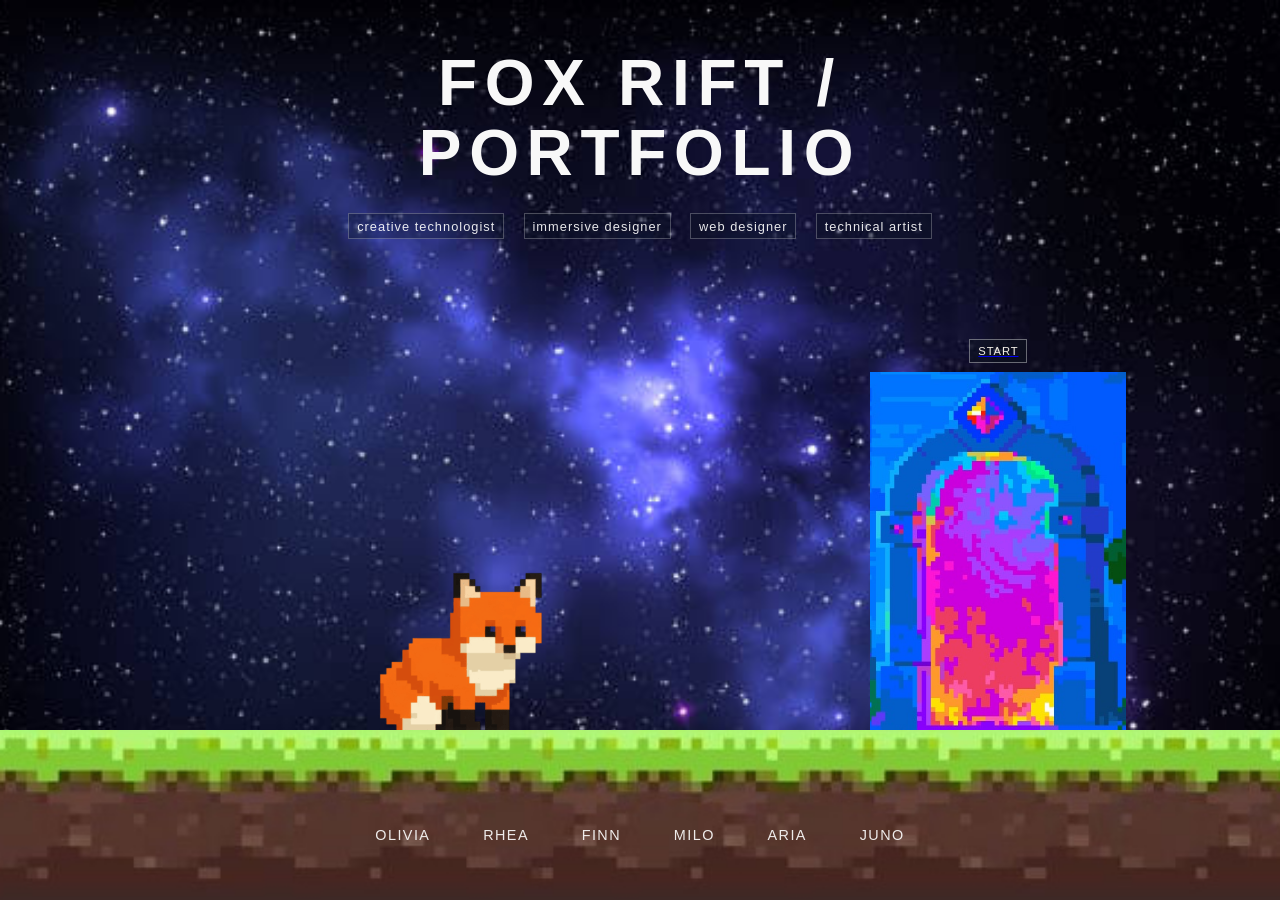
<file: index.html>
<!DOCTYPE html>
<html lang="en">
  <head>
    <meta charset="UTF-8" />
    <meta name="viewport" content="width=device-width, initial-scale=1.0" />
    <title>Fox Rift / Portfolio</title>
    <link rel="stylesheet" href="style.css" />
  </head>
  <body class="landing-page">
    <div class="landing-scene">
      <header class="hero-copy" aria-label="Portfolio title">
        <h1>FOX RIFT / PORTFOLIO</h1>
        <div class="floating-words" aria-label="Role text">
          <span>creative technologist</span>
          <span>immersive designer</span>
          <span>web designer</span>
          <span>technical artist</span>
        </div>
      </header>

      <div class="scene-objects" aria-label="Landing scene">
        <div class="fox-wrap">
          <img src="img/fox_sit.png" alt="Fox sitting on the ground" class="fox" />
        </div>

        <a href="home.html" class="door-link" aria-label="Enter home page">
          <span>Start</span>
          <img src="img/door.jpg" alt="Door to enter portfolio" class="door" />
        </a>
      </div>

      <div class="ground-names" aria-label="Placeholder names">
        <span>Olivia</span>
        <span>Rhea</span>
        <span>Finn</span>
        <span>Milo</span>
        <span>Aria</span>
        <span>Juno</span>
      </div>
    </div>
  </body>
</html>
</file>
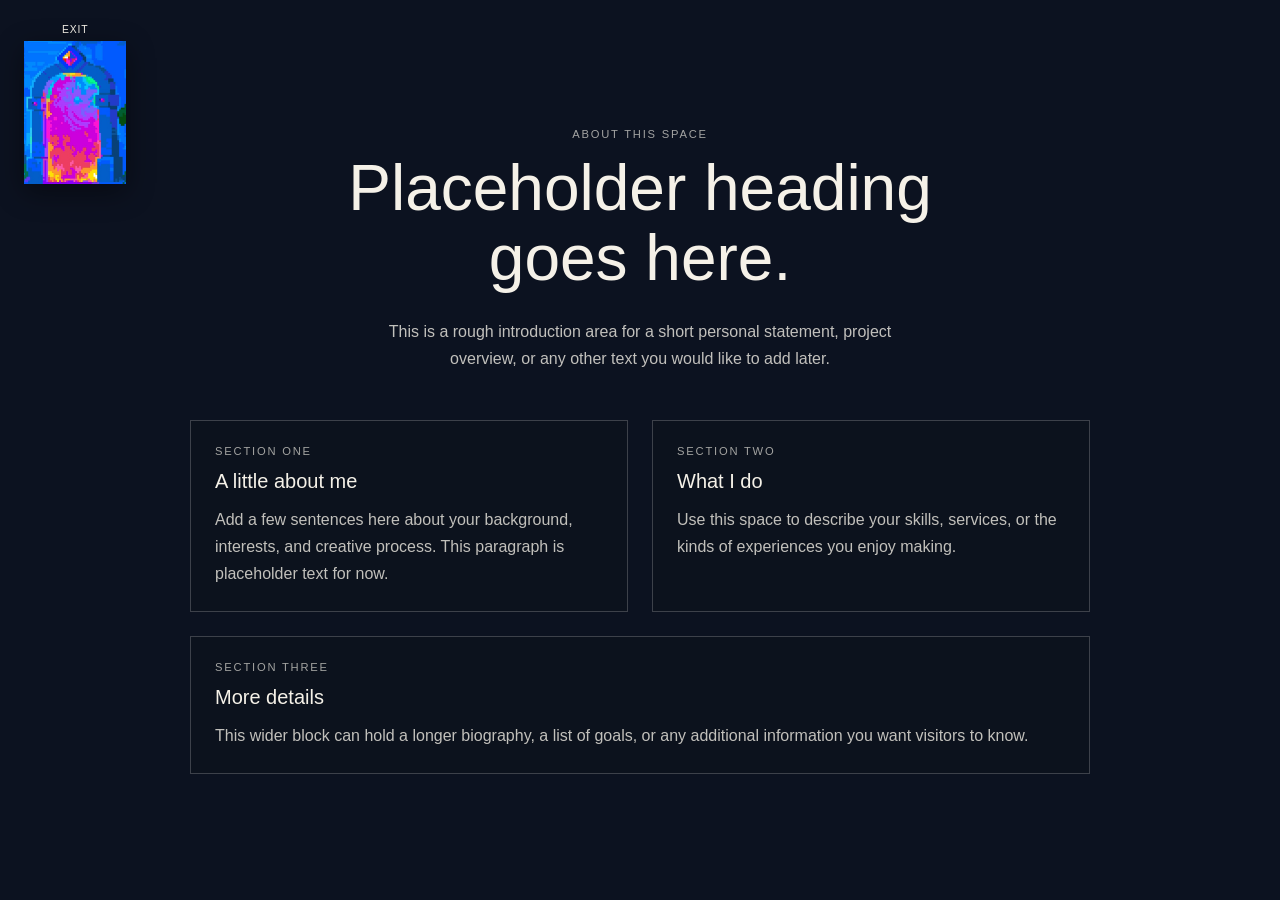
<file: about.html>
<!DOCTYPE html>
<html lang="en">
  <head>
    <meta charset="UTF-8" />
    <meta name="viewport" content="width=device-width, initial-scale=1.0" />
    <title>About</title>
    <link rel="stylesheet" href="style.css" />
  </head>
  <body class="about-page">
    <a href="home.html" class="about-exit" aria-label="Exit to home">
      <span>Exit</span>
      <img src="img/door.jpg" alt="Exit door" />
    </a>

    <main class="about-template" aria-label="About page template">
      <section class="about-intro">
        <p class="about-eyebrow">ABOUT THIS SPACE</p>
        <h1>Placeholder heading goes here.</h1>
        <p class="about-lede">
          This is a rough introduction area for a short personal statement,
          project overview, or any other text you would like to add later.
        </p>
      </section>

      <section class="about-content">
        <article class="about-card">
          <p class="about-eyebrow">SECTION ONE</p>
          <h2>A little about me</h2>
          <p>
            Add a few sentences here about your background, interests, and
            creative process. This paragraph is placeholder text for now.
          </p>
        </article>

        <article class="about-card">
          <p class="about-eyebrow">SECTION TWO</p>
          <h2>What I do</h2>
          <p>
            Use this space to describe your skills, services, or the kinds of
            experiences you enjoy making.
          </p>
        </article>

        <article class="about-card about-card-wide">
          <p class="about-eyebrow">SECTION THREE</p>
          <h2>More details</h2>
          <p>
            This wider block can hold a longer biography, a list of goals, or
            any additional information you want visitors to know.
          </p>
        </article>
      </section>
    </main>

    <script src="script.js"></script>
  </body>
</html>
</file>
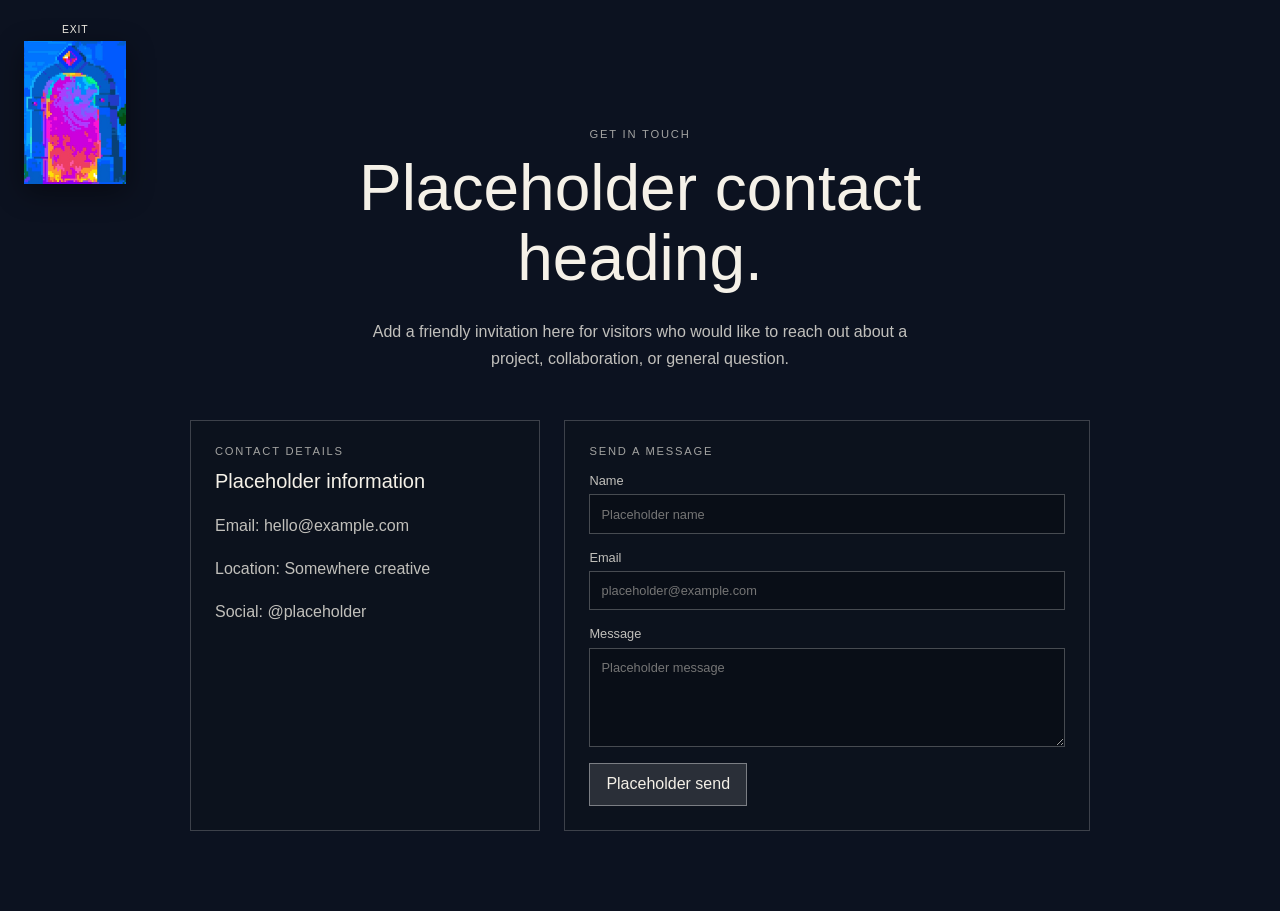
<file: contact.html>
<!DOCTYPE html>
<html lang="en">
  <head>
    <meta charset="UTF-8" />
    <meta name="viewport" content="width=device-width, initial-scale=1.0" />
    <title>Contact</title>
    <link rel="stylesheet" href="style.css" />
  </head>
  <body class="contact-page">
    <a href="home.html" class="contact-exit" aria-label="Exit to home">
      <span>Exit</span>
      <img src="img/door.jpg" alt="Exit door" />
    </a>

    <main class="contact-template" aria-label="Contact page template">
      <section class="contact-intro">
        <p class="contact-eyebrow">GET IN TOUCH</p>
        <h1>Placeholder contact heading.</h1>
        <p>
          Add a friendly invitation here for visitors who would like to reach
          out about a project, collaboration, or general question.
        </p>
      </section>

      <section class="contact-content">
        <article class="contact-card">
          <p class="contact-eyebrow">CONTACT DETAILS</p>
          <h2>Placeholder information</h2>
          <p>Email: hello@example.com</p>
          <p>Location: Somewhere creative</p>
          <p>Social: @placeholder</p>
        </article>

        <form class="contact-card contact-form">
          <p class="contact-eyebrow">SEND A MESSAGE</p>
          <label>
            Name
            <input type="text" placeholder="Placeholder name" />
          </label>
          <label>
            Email
            <input type="email" placeholder="placeholder@example.com" />
          </label>
          <label>
            Message
            <textarea rows="5" placeholder="Placeholder message"></textarea>
          </label>
          <button type="submit">Placeholder send</button>
        </form>
      </section>
    </main>

    <script src="script.js"></script>
  </body>
</html>
</file>
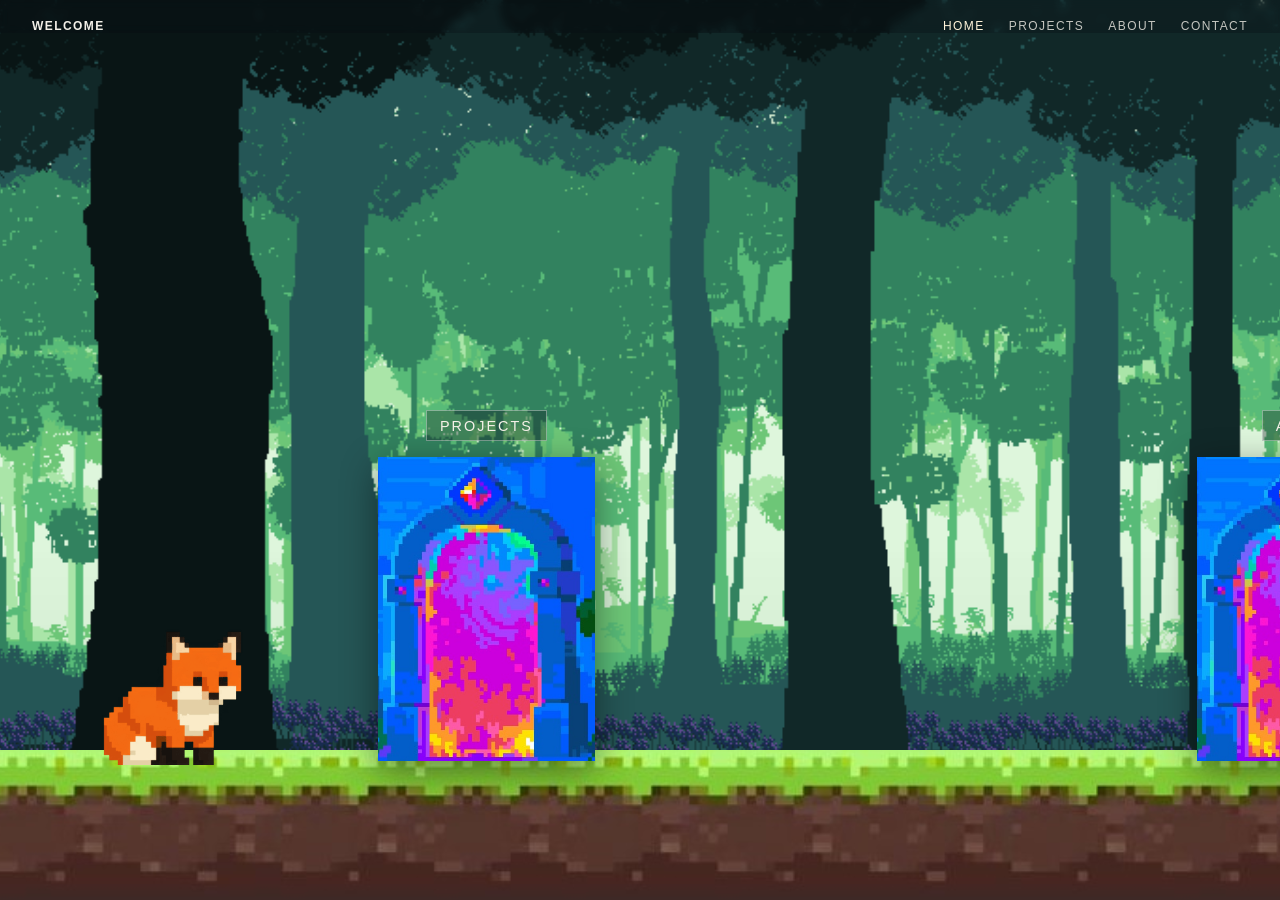
<file: home.html>
<!DOCTYPE html>
<html lang="en">
  <head>
    <meta charset="UTF-8" />
    <meta name="viewport" content="width=device-width, initial-scale=1.0" />
    <title>Home</title>
    <link rel="stylesheet" href="style.css" />
  </head>
  <body class="home-page">
    <header class="topbar">
      <a href="index.html" class="brand">WELCOME</a>
      <nav class="main-nav" aria-label="Main navigation">
        <a href="home.html" class="active">Home</a>
        <a href="projects.html">Projects</a>
        <a href="about.html">About</a>
        <a href="contact.html">Contact</a>
      </nav>
    </header>

    <main class="scroll-stage" aria-label="Forest side-scrolling portfolio">
      <div class="home-fox-wrap" aria-label="Fox sitting in the forest">
        <img src="img/fox_sit.png" alt="Fox sitting" class="home-fox" />
      </div>

      <section class="panel door-panel">
        <a href="projects.html" class="door-card" aria-label="Go to projects">
          <img src="img/door.jpg" alt="Projects door" class="door-art" />
          <span>Projects</span>
        </a>
      </section>

      <section class="panel door-panel">
        <a href="about.html" class="door-card" aria-label="Go to about page">
          <img src="img/door.jpg" alt="About door" class="door-art" />
          <span>About</span>
        </a>
      </section>

      <section class="panel door-panel">
        <a href="contact.html" class="door-card" aria-label="Go to contact page">
          <img src="img/door.jpg" alt="Contact door" class="door-art" />
          <span>Contact</span>
        </a>
      </section>
    </main>

    <script src="script.js"></script>
  </body>
</html>
</file>
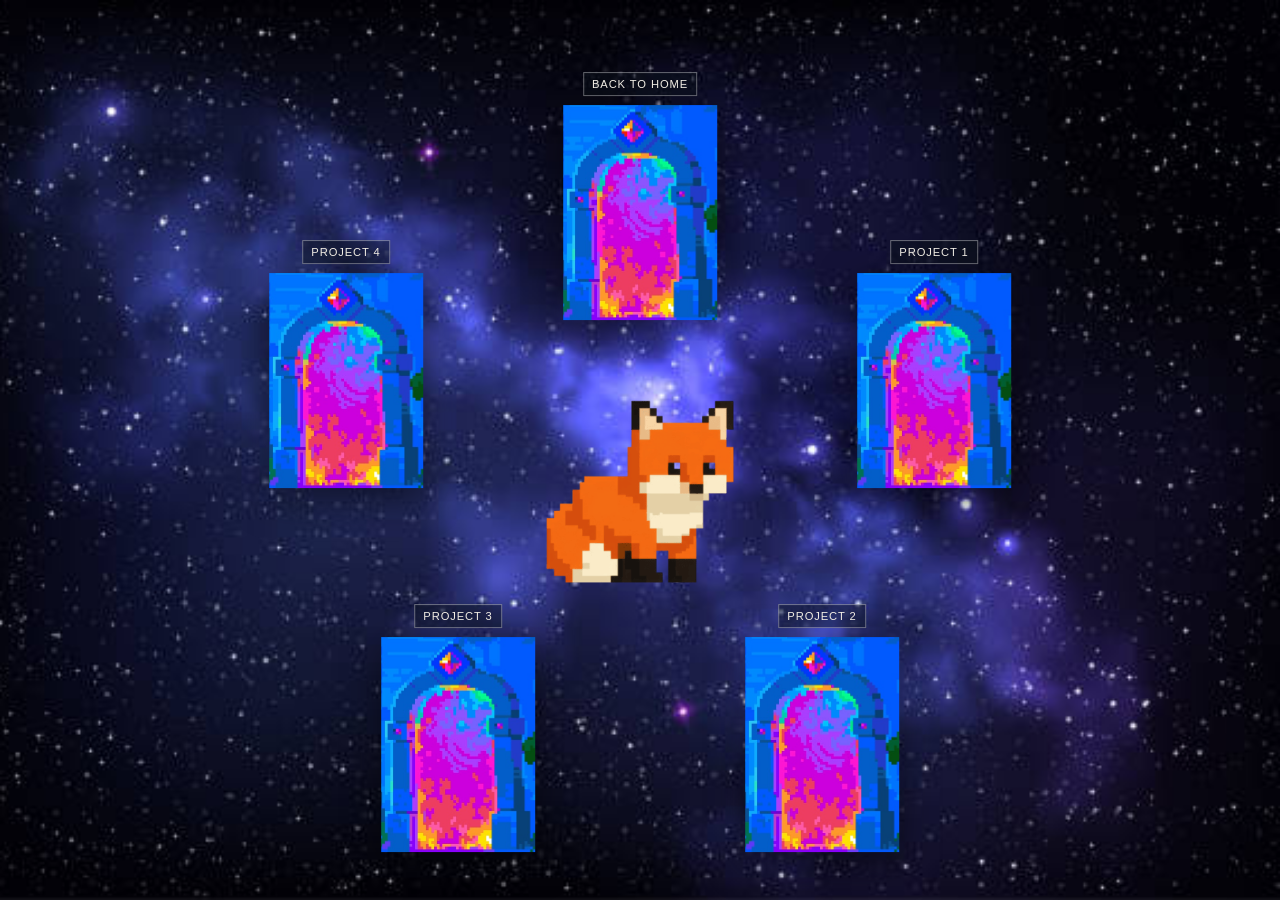
<file: projects.html>
<!DOCTYPE html>
<html lang="en">
  <head>
    <meta charset="UTF-8" />
    <meta name="viewport" content="width=device-width, initial-scale=1.0" />
    <title>Projects</title>
    <link rel="stylesheet" href="style.css" />
  </head>
  <body class="projects-page">
    <main class="projects-scene" aria-label="Portfolio projects">
      <div class="project-doors" aria-label="Project doors">
        <a href="home.html" class="project-door" aria-label="Back to home">
          <img src="img/door.jpg" alt="" />
          <span>Back to home</span>
        </a>
        <button type="button" class="project-door" aria-label="Project 2">
          <img src="img/door.jpg" alt="" />
          <span>Project 1</span>
        </button>
        <button type="button" class="project-door" aria-label="Project 3">
          <img src="img/door.jpg" alt="" />
          <span>Project 2</span>
        </button>
        <button type="button" class="project-door" aria-label="Project 4">
          <img src="img/door.jpg" alt="" />
          <span>Project 3</span>
        </button>
        <button type="button" class="project-door" aria-label="Project 5">
          <img src="img/door.jpg" alt="" />
          <span>Project 4</span>
        </button>
      </div>

      <img class="projects-fox" src="img/fox_sit.png" alt="Fox sitting" />
    </main>

    <script src="script.js"></script>
  </body>
</html>
</file>
<file: style.css>
html, body {
  /* Remove the browser's default page spacing. */
  margin: 0;
  width: 100%;
  min-height: 100%;
  font-family: Arial, sans-serif;
  color: #f3f3f3;
  background: #0c1220;
}

* {
  box-sizing: border-box;
}

img {
  /* Keep images inside their containers. */
  display: block;
  max-width: 100%;
}

body {
  min-height: 100vh;
}

/* =========================
   Landing page: index.html
   ========================= */
body.landing-page {
  position: relative;
  min-height: 100vh;
  overflow: hidden;
  background-image: url('img/stars.jpg');
  background-size: cover;
  background-position: center;
  background-repeat: no-repeat;
}

body.landing-page::after {
  content: "";
  position: absolute;
  left: 0;
  right: 0;
  bottom: 0;
  height: 170px;
  background-image: url('img/ground.jpg');
  background-repeat: repeat-x;
  background-position: bottom center;
  background-size: auto 100%;
  z-index: 0;
}

body.landing-page .landing-scene {
  position: relative;
  z-index: 1;
  min-height: 100vh;
  padding: 3rem 2rem 9rem;
}

body.landing-page .hero-copy {
  position: relative;
  z-index: 2;
  max-width: 760px;
  margin: 0 auto;
  text-align: center;
}

body.landing-page .hero-copy h1 {
  margin: 0;
  font-size: clamp(2rem, 5vw, 4rem);
  line-height: 1.1;
  letter-spacing: 0.12em;
  color: #f8f8f8;
  text-transform: uppercase;
}

body.landing-page .floating-words {
  display: flex;
  flex-wrap: wrap;
  justify-content: center;
  gap: 0.7rem 1.2rem;
  margin-top: 1.5rem;
  font-size: 0.8rem;
  letter-spacing: 0.08em;
  text-transform: lowercase;
  color: rgba(255, 255, 255, 0.9);
}

body.landing-page .floating-words span {
  display: inline-block;
  padding: 0.3rem 0.5rem;
  border: 1px solid rgba(255, 255, 255, 0.25);
  background: rgba(11, 18, 32, 0.35);
}

body.landing-page .scene-objects {
  position: absolute;
  left: 0;
  right: 0;
  bottom: 0;
  z-index: 2;
  width: 100%;
  height: 100vh;
  min-height: 340px;
}

body.landing-page .fox-wrap,
body.landing-page .door-link {
  position: absolute;
  bottom: 170px;
}

body.landing-page .fox-wrap {
  left: 36%;
  transform: translateX(-50%);
  z-index: 3;
}

body.landing-page .fox {
  width: clamp(120px, 13vw, 180px);
  height: auto;
  display: block;
}

body.landing-page .door-link {
  right: 12%;
  z-index: 3;
}

body.landing-page .door-link span {
  display: block;
  width: max-content;
  margin: 0 auto 0.6rem;
  padding: 0.3rem 0.5rem;
  border: 1px solid rgba(255, 255, 255, 0.38);
  background: rgba(13, 18, 27, 0.45);
  color: #f5f1e8;
  font-size: 0.7rem;
  letter-spacing: 0.08em;
  text-transform: uppercase;
}

body.landing-page .door {
  width: clamp(220px, 20vw, 320px);
  height: auto;
  display: block;
  cursor: pointer;
}

body.landing-page .ground-names {
  position: absolute;
  left: 0;
  right: 0;
  bottom: 52px;
  z-index: 4;
  display: flex;
  justify-content: center;
  flex-wrap: wrap;
  gap: 1rem 2.5rem;
  padding: 0 2rem;
  font-size: 0.9rem;
  letter-spacing: 0.1em;
  text-transform: uppercase;
  color: rgba(255, 255, 255, 0.9);
}

body.landing-page .ground-names span {
  display: inline-block;
  padding: 0.3rem 0.4rem;
}

/* ====================
   Home page: home.html
   ==================== */
body.home-page {
  position: relative;
  min-height: 100vh;
  overflow: hidden;
  background-image: url('img/forest.png');
  background-size: cover;
  background-position: center;
  background-repeat: no-repeat;
  color: #f5f1e8;
}

body.home-page::after {
  content: "";
  position: absolute;
  left: 0;
  right: 0;
  bottom: 0;
  height: 150px;
  background-image: url('img/ground.jpg');
  background-repeat: repeat-x;
  background-position: var(--ground-offset, 0px) bottom;
  background-size: auto 100%;
  z-index: 0;
}

body.home-page .topbar {
  position: relative;
  z-index: 10;
  display: flex;
  justify-content: space-between;
  align-items: center;
  padding: 1.2rem 2rem 0;
  background: rgba(9, 12, 18, 0.28);
  backdrop-filter: blur(4px);
}

body.home-page .brand,
body.home-page .main-nav a {
  color: #f2efe7;
  text-decoration: none;
  text-transform: uppercase;
  letter-spacing: 0.12em;
  font-size: 0.75rem;
}

body.home-page .brand {
  font-weight: 700;
}

body.home-page .main-nav {
  display: flex;
  gap: 1.5rem;
}

body.home-page .main-nav a {
  opacity: 0.8;
}

body.home-page .main-nav a.active {
  opacity: 1;
  color: #fff4da;
}

body.home-page .scroll-stage {
  position: relative;
  z-index: 1;
  display: flex;
  align-items: flex-end;
  gap: clamp(2rem, 4vw, 5rem);
  width: 100%;
  min-height: calc(100vh - 72px);
  padding: 3rem 8vw 100px;
  overflow-x: auto;
  overflow-y: hidden;
  scroll-snap-type: x proximity;
}

body.home-page .panel {
  flex: 0 0 60vw;
  min-width: 280px;
  min-height: 420px;
  display: flex;
  align-items: center;
  justify-content: center;
  scroll-snap-align: center;
}

body.home-page .door-panel {
  position: relative;
  align-items: flex-end;
}

body.home-page .door-card {
  display: flex;
  flex-direction: column-reverse;
  align-items: center;
  justify-content: center;
  gap: 1rem;
  text-decoration: none;
  color: #f5f1e8;
  text-transform: uppercase;
  letter-spacing: 0.14em;
  font-size: 0.9rem;
}

body.home-page .door-art {
  width: clamp(150px, 17vw, 240px);
  height: auto;
  display: block;
  filter: drop-shadow(0 10px 18px rgba(0, 0, 0, 0.45));
}

body.home-page .door-card span {
  padding: 0.4rem 0.8rem;
  border: 1px solid rgba(255, 255, 255, 0.38);
  background: rgba(13, 18, 27, 0.32);
}

body.home-page .home-fox-wrap {
  position: fixed;
  left: 8vw;
  bottom: 135px;
  z-index: 2;
}

body.home-page .home-fox {
  width: clamp(110px, 11vw, 180px);
  height: auto;
  display: block;
}

/* ========================
   Projects page: projects.html
   ======================== */
body.projects-page {
  min-height: 100vh;
  overflow: hidden;
  background-image: url('img/stars.jpg');
  background-size: cover;
  background-position: center;
  background-repeat: no-repeat;
}

body.projects-page .topbar {
  position: relative;
  z-index: 2;
}

body.projects-page .projects-scene {
  position: relative;
  min-height: calc(100vh - 60px);
}

body.projects-page .projects-fox {
  position: absolute;
  top: calc(50% + 70px);
  left: 50%;
  z-index: 1;
  width: clamp(130px, 15vw, 210px);
  height: auto;
  transform: translate(-50%, -50%);
}

body.projects-page .project-doors {
  position: absolute;
  top: calc(50% + 70px);
  left: 50%;
  width: min(68vw, 700px);
  height: min(68vw, 700px);
  transform: translate(-50%, -50%);
}

body.projects-page .project-door {
  position: absolute;
  display: flex;
  flex-direction: column;
  align-items: center;
  width: clamp(100px, 12vw, 170px);
  padding: 0;
  border: 0;
  background: transparent;
  cursor: pointer;
  color: #f5f1e8;
  text-decoration: none;
  transform: translate(-50%, -50%);
}

body.projects-page .project-door span {
  order: -1;
  margin-bottom: 0.6rem;
  padding: 0.3rem 0.5rem;
  border: 1px solid rgba(255, 255, 255, 0.38);
  background: rgba(13, 18, 27, 0.45);
  font-size: 0.7rem;
  letter-spacing: 0.08em;
  text-transform: uppercase;
  white-space: nowrap;
}

body.projects-page .project-door img {
  width: 100%;
  height: auto;
  filter: drop-shadow(0 10px 18px rgba(0, 0, 0, 0.5));
}

body.projects-page .project-door:nth-child(1) {
  top: 8%;
  left: 50%;
}

body.projects-page .project-door:nth-child(2) {
  top: 32%;
  left: 92%;
}

body.projects-page .project-door:nth-child(3) {
  top: 84%;
  left: 76%;
}

body.projects-page .project-door:nth-child(4) {
  top: 84%;
  left: 24%;
}

body.projects-page .project-door:nth-child(5) {
  top: 32%;
  left: 8%;
}

/* ====================
   About page: about.html
   ==================== */
body.about-page {
  min-height: 100vh;
  background: #0c1220;
}

body.about-page .about-exit {
  position: absolute;
  top: 1.5rem;
  left: 1.5rem;
  z-index: 1;
  width: clamp(70px, 8vw, 110px);
  color: #f5f1e8;
  text-align: center;
  text-decoration: none;
  text-transform: uppercase;
  letter-spacing: 0.08em;
  font-size: 0.65rem;
}

body.about-page .about-exit span {
  display: block;
  margin-bottom: 0.35rem;
}

body.about-page .about-exit img {
  width: 100%;
  height: auto;
  filter: drop-shadow(0 8px 14px rgba(0, 0, 0, 0.45));
}

body.about-page .about-template {
  min-height: 100vh;
  padding: 8rem 10vw 5rem;
  color: #f5f1e8;
}

body.about-page .about-intro {
  max-width: 720px;
  margin: 0 auto 3rem;
  text-align: center;
}

body.about-page .about-eyebrow {
  margin: 0 0 0.8rem;
  color: rgba(245, 241, 232, 0.65);
  font-size: 0.7rem;
  letter-spacing: 0.16em;
  text-transform: uppercase;
}

body.about-page .about-intro h1 {
  margin: 0;
  font-size: clamp(2rem, 5vw, 4rem);
  line-height: 1.1;
  font-weight: 400;
}

body.about-page .about-lede {
  max-width: 560px;
  margin: 1.5rem auto 0;
  color: rgba(245, 241, 232, 0.78);
  line-height: 1.7;
}

body.about-page .about-content {
  display: grid;
  grid-template-columns: repeat(2, minmax(0, 1fr));
  gap: 1.5rem;
  max-width: 900px;
  margin: 0 auto;
}

body.about-page .about-card {
  padding: 1.5rem;
  border: 1px solid rgba(255, 255, 255, 0.2);
  background: rgba(13, 18, 27, 0.5);
}

body.about-page .about-card-wide {
  grid-column: 1 / -1;
}

body.about-page .about-card h2 {
  margin: 0 0 0.8rem;
  font-size: 1.25rem;
  font-weight: 400;
}

body.about-page .about-card p:last-child {
  margin: 0;
  color: rgba(245, 241, 232, 0.78);
  line-height: 1.7;
}

/* =======================
   Contact page: contact.html
   ======================= */
body.contact-page {
  min-height: 100vh;
  background: #0c1220;
}

body.contact-page .contact-exit {
  position: absolute;
  top: 1.5rem;
  left: 1.5rem;
  z-index: 1;
  width: clamp(70px, 8vw, 110px);
  color: #f5f1e8;
  text-align: center;
  text-decoration: none;
  text-transform: uppercase;
  letter-spacing: 0.08em;
  font-size: 0.65rem;
}

body.contact-page .contact-exit span {
  display: block;
  margin-bottom: 0.35rem;
}

body.contact-page .contact-exit img {
  width: 100%;
  height: auto;
  filter: drop-shadow(0 8px 14px rgba(0, 0, 0, 0.45));
}

body.contact-page .contact-template {
  min-height: 100vh;
  padding: 8rem 10vw 5rem;
  color: #f5f1e8;
}

body.contact-page .contact-intro {
  max-width: 700px;
  margin: 0 auto 3rem;
  text-align: center;
}

body.contact-page .contact-eyebrow {
  margin: 0 0 0.8rem;
  color: rgba(245, 241, 232, 0.65);
  font-size: 0.7rem;
  letter-spacing: 0.16em;
  text-transform: uppercase;
}

body.contact-page .contact-intro h1 {
  margin: 0;
  font-size: clamp(2rem, 5vw, 4rem);
  line-height: 1.1;
  font-weight: 400;
}

body.contact-page .contact-intro > p:last-child {
  max-width: 560px;
  margin: 1.5rem auto 0;
  color: rgba(245, 241, 232, 0.78);
  line-height: 1.7;
}

body.contact-page .contact-content {
  display: grid;
  grid-template-columns: minmax(0, 0.8fr) minmax(0, 1.2fr);
  gap: 1.5rem;
  max-width: 900px;
  margin: 0 auto;
}

body.contact-page .contact-card {
  padding: 1.5rem;
  border: 1px solid rgba(255, 255, 255, 0.2);
  background: rgba(13, 18, 27, 0.5);
}

body.contact-page .contact-card h2 {
  margin: 0 0 1.2rem;
  font-size: 1.25rem;
  font-weight: 400;
}

body.contact-page .contact-card > p:not(.contact-eyebrow) {
  color: rgba(245, 241, 232, 0.78);
  line-height: 1.7;
}

body.contact-page .contact-form {
  display: grid;
  gap: 1rem;
}

body.contact-page .contact-form .contact-eyebrow {
  margin-bottom: 0;
}

body.contact-page .contact-form label {
  display: grid;
  gap: 0.4rem;
  color: rgba(245, 241, 232, 0.78);
  font-size: 0.8rem;
}

body.contact-page .contact-form input,
body.contact-page .contact-form textarea {
  width: 100%;
  padding: 0.7rem;
  border: 1px solid rgba(255, 255, 255, 0.25);
  background: rgba(5, 9, 17, 0.45);
  color: #f5f1e8;
  font: inherit;
}

body.contact-page .contact-form button {
  justify-self: start;
  padding: 0.7rem 1rem;
  border: 1px solid rgba(255, 255, 255, 0.38);
  background: rgba(255, 255, 255, 0.12);
  color: #f5f1e8;
  cursor: pointer;
  font: inherit;
}

/* Small-screen layout for the editable pages. */
@media (max-width: 700px) {
  body.about-page .about-template {
    padding: 7rem 1.5rem 3rem;
  }

  body.about-page .about-content {
    grid-template-columns: 1fr;
  }

  body.about-page .about-card-wide {
    grid-column: auto;
  }

  body.contact-page .contact-template {
    padding: 7rem 1.5rem 3rem;
  }

  body.contact-page .contact-content {
    grid-template-columns: 1fr;
  }
}

/* Home page adjustments for smaller screens. */
@media (max-width: 800px) {
  body.home-page .topbar {
    flex-direction: column;
    align-items: flex-start;
    gap: 0.8rem;
    padding-top: 1rem;
  }

  body.home-page .main-nav {
    gap: 0.9rem;
    flex-wrap: wrap;
  }

  body.home-page .scroll-stage {
    padding: 2rem 5vw 100px;
    gap: 1.5rem;
  }

  body.home-page .panel {
    flex-basis: 70vw;
    min-height: 340px;
  }

  body.home-page .home-fox-wrap {
    left: 6vw;
    bottom: 120px;
  }

  body.landing-page .landing-scene {
    padding-top: 2.5rem;
  }

  body.landing-page .floating-words {
    gap: 0.5rem;
    font-size: 0.7rem;
    letter-spacing: 0.05em;
  }

  body.landing-page .scene-objects {
    min-height: 260px;
  }

  body.landing-page .door-link {
    right: 12%;
  }

  body.landing-page .ground-names {
    bottom: 40px;
    gap: 0.8rem 1.2rem;
    font-size: 0.7rem;
  }
}
</file>
